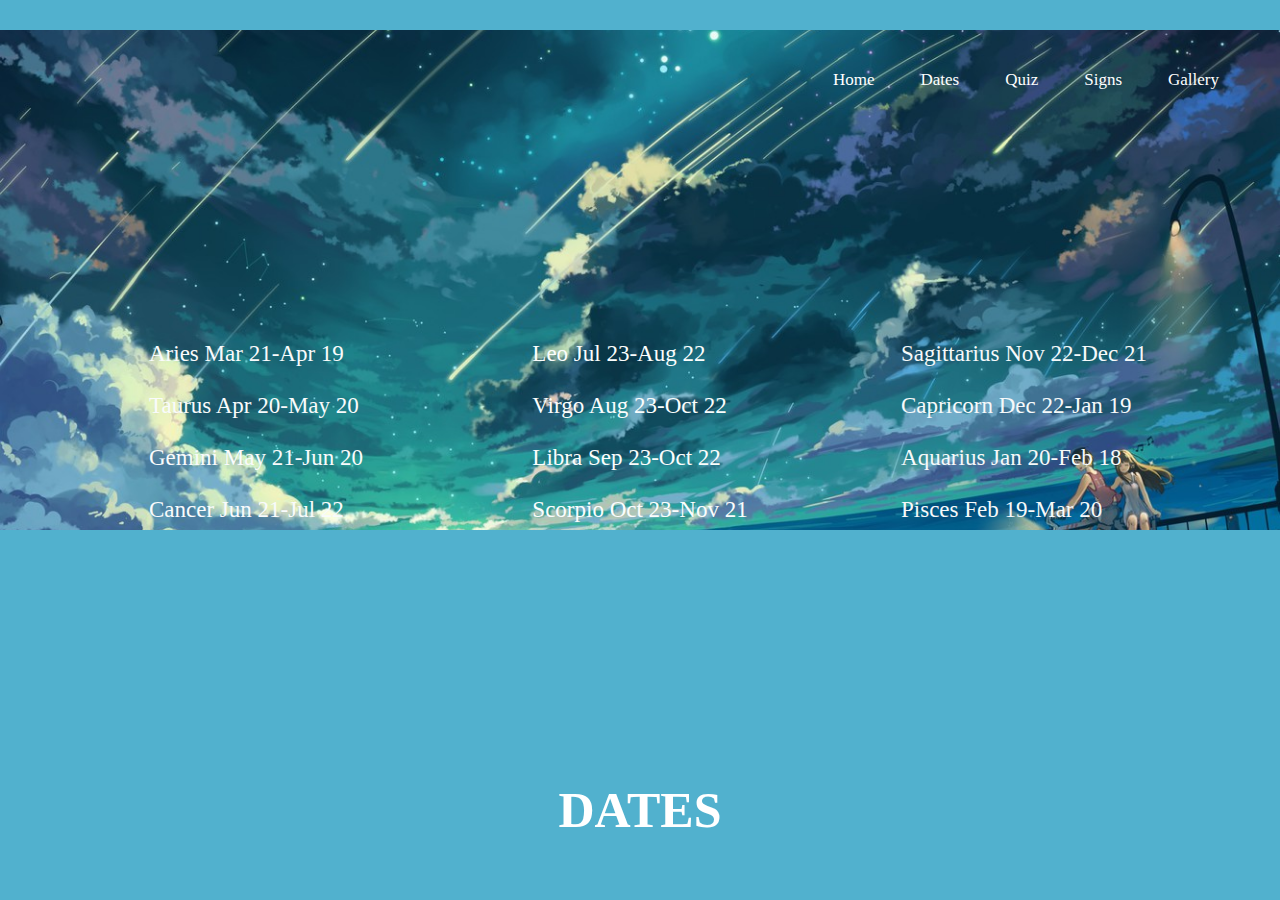
<file: website/Dates.html>
<!DOCTYPE html>
<html>
<head>
    <title>Dates</title>
    <link rel="stylesheet" type="text/css" href="Dates.css">
</head>
<body>
    <header>
        <div class="main"> 
            <nav>
            <ul>
              <li><a href="index.html">Home</a></li>
              <li><a href="Dates.html">Dates</a></li>
              <li><a href="Quiz.html">Quiz</a></li>
              <li><a href="Signs.html">Signs</a></li>
              <li><a href="Gallery.html">Gallery</a></li>
          </ul>
        </nav>
        </div>
        <div class="title">
            <h1>DATES</h1>
        </div>
        <div class="p">
                <p>Aries Mar 21-Apr 19</p>
                <br>
                <p>Taurus Apr 20-May 20</p>
                <br>
                <p>Gemini May 21-Jun 20</p>
                <br>
                <p>Cancer Jun 21-Jul 22</p>
            </div>

         <div class="p2">
                <p>Leo Jul 23-Aug 22</p>
                <br>
                <p>Virgo Aug 23-Oct 22</p>
                <br>
                <p>Libra Sep 23-Oct 22</p>
                <br>
                <p>Scorpio Oct 23-Nov 21</p>
            </div>

        <div class="p3">
                <p>Sagittarius Nov 22-Dec 21</p>
                <br>
                <p>Capricorn Dec 22-Jan 19</p>
                <br>
                <p>Aquarius Jan 20-Feb 18</p>
                <br>
                <p>Pisces Feb 19-Mar 20</p>
            </div>
    </header>

</body>
</html>
</file>
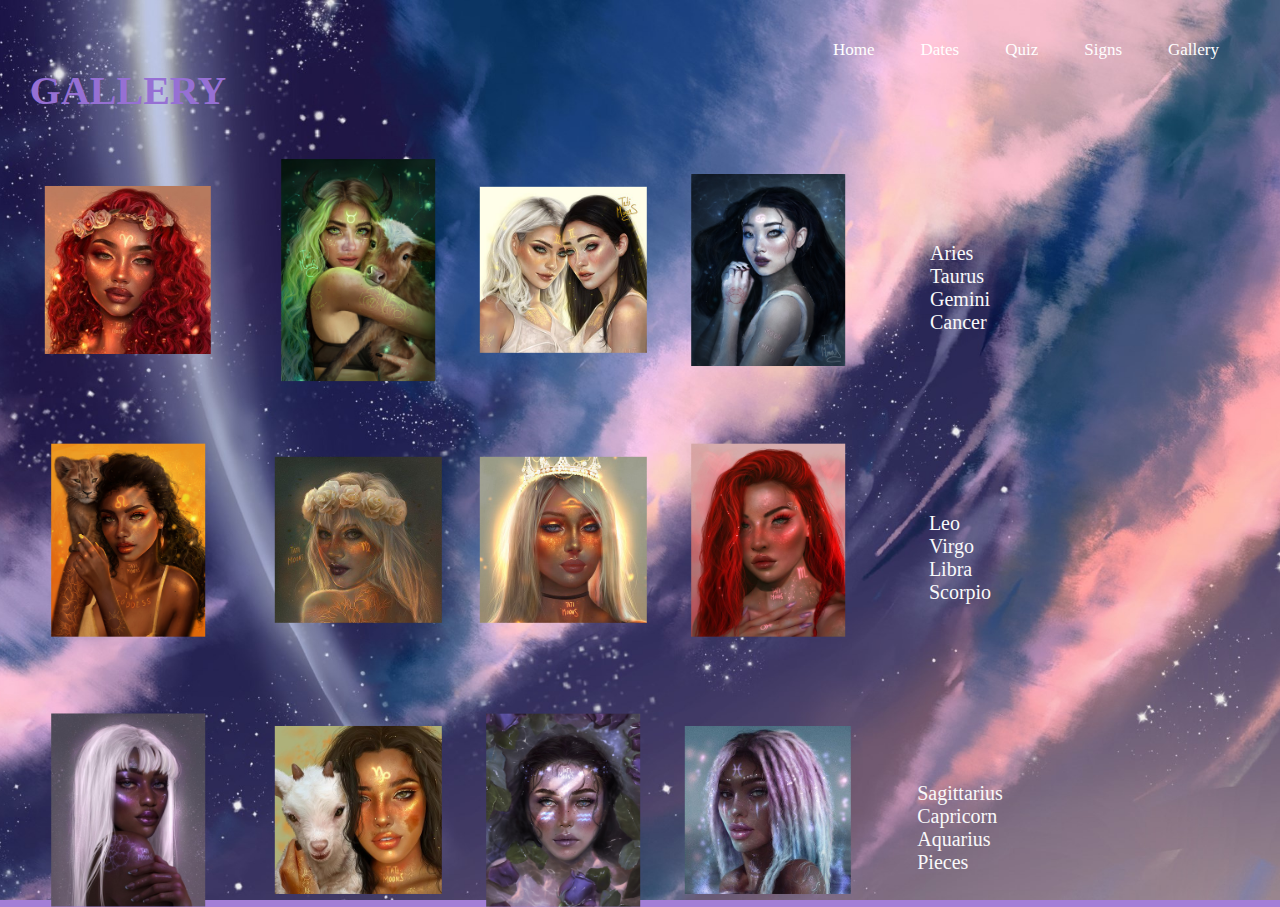
<file: website/Gallery.html>
<!DOCTYPE html>
<html>
<head>
    <title>Gallery</title>
    <link rel="stylesheet" type="text/css" href="Gallery.css">
</head>
<body>
    <header>
        <div class="main"> 
            <nav>
            <ul>
              <li><a href="index.html">Home</a></li>
              <li><a href="Dates.html">Dates</a></li>
              <li><a href="Quiz.html">Quiz</a></li>
              <li><a href="Signs.html">Signs</a></li>
              <li><a href="Gallery.html">Gallery</a></li>
          </ul>
        </nav>
        </div>
        <div class="title">
            <h1>GALLERY</h1>
        </div>
        <img src="one.jpg" class="image">
        <img src="two.jpg" class="image1">
        <img src="three.jpg" class="image2">
        <img src="four.jpg" class="image3">
        <img src="five.jpg" class="image4">
        <img src="six.jpg" class="image5">
        <img src="seven.jpg" class="image6">
        <img src="eight.jpg" class="image7">
        <img src="nine.jpg" class="image8">
        <img src="ten.jpg" class="image9">
        <img src="eleven.jpg" class="image10">
        <img src="twelve.jpg" class="image11">

        <div class="p">
            <p>Aries <br> Taurus <br> Gemini <br> Cancer </p>
        </div>
        <div class="p2">
            <p>Leo <br> Virgo <br> Libra <br> Scorpio </p>
        </div>
        <div class="p3">
            <p>Sagittarius <br> Capricorn <br> Aquarius <br> Pieces</p>
        </div>
    </header>

</body>
</html>
</file>
<file: website/Dates.css>
*{
    margin: 0;
    padding: 0;
    font-family: century Gothic;
}

body {
    background-color:#51b1ce;
}

header{
    background-image: url(3.jpg);
    height: 100vh;
    background-size: cover;
    background-position: center;
    margin-top: 30px ;
    height:500px;
}

nav ul{
    float: right;
    list-style-type: none;
    margin-top: 40px;
}

nav ul li{
    display: inline-block;
}

nav ul li a{
    text-decoration: none;
    color: #fff;
    padding: 5px 20px;
    transition: 0.6s ease; 
    border: 1px solid transparent;
    font-size: 17px;
}

nav ul li a:hover{
    background-color: #fff;
    color: #000;
}

nav ul li.active a{
    background-color: #fff;
    color: #000;
}

.main{
    max-width: 1200px;
    margin: auto;
}

.title{
    position: absolute;
    top: 90%;
    left: 50%;
    transform: translate(-50%,-50%)
}

.title h1{
    color:rgb(255, 255, 255);
    font-size: 50px;
}

.p{
    position: absolute;
    top: 48%;
    left: 20%;
    transform: translate(-50%,-50%); 
    color:rgb(249, 251, 252);
    font-size: 23px;
}

.p2{
    position: absolute;
    top: 48%;
    left: 50%;
    transform: translate(-50%,-50%); 
    color:rgb(251, 253, 253);
    font-size: 23px;
}

.p3{
    position: absolute;
    top: 48%;
    left: 80%;
    transform: translate(-50%,-50%); 
    color:rgb(246, 249, 250);
    font-size: 23px;
}
</file>
<file: website/Gallery.css>
*{
    margin: 0;
    padding: 0;
    font-family: century Gothic;
}

body {
  background-color:#a27fd6;
}

header{
  background-image: url(2.jpg);
  height: 100vh;
  background-size: cover;
  background-position: center;
}

nav ul{
    float: right;
    list-style-type: none;
    margin-top: 40px;
}

nav ul li{
    display: inline-block;
}

nav ul li a{
    text-decoration: none;
    color: #fff;
    padding: 5px 20px;
    transition: 0.6s ease; 
    border: 1px solid transparent;
    font-size: 17px;
}

nav ul li a:hover{
    background-color: #fff;
    color: #000;
}

nav ul li.active a{
    background-color: #fff;
    color: #000;
}

.main{
    max-width: 1200px;
    margin: auto;
}

.title{
    position: absolute;
    top: 10%;
    left: 10%;
    transform: translate(-50%,-50%);
}

.title h1{
    color:rgb(150, 112, 212);
    font-size: 40px;
}

.image {
    display: block;
    width: 13%;
    height: auto;
    position: absolute;
    top: 30%;
    left: 10%;
    transform: translate(-50%,-50%);
  }

  .image1 {
    display: block;
    width: 12%;
    height: auto;
    position: absolute;
    top: 30%;
    left: 28%;
    transform: translate(-50%,-50%);
  }
  
  .image2 {
    display: block;
    width: 13%;
    height: auto;
    position: absolute;
    top: 30%;
    left: 44%;
    transform: translate(-50%,-50%);
  }

  .image3 {
    display: block;
    width: 12%;
    height: auto;
    position: absolute;
    top: 30%;
    left: 60%;
    transform: translate(-50%,-50%);
  }

  .image4 {
    display: block;
    width: 12%;
    height: auto;
    position: absolute;
    top: 60%;
    left: 10%;
    transform: translate(-50%,-50%);
  }

  .image5 {
    display: block;
    width: 13%;
    height: auto;
    position: absolute;
    top: 60%;
    left: 28%;
    transform: translate(-50%,-50%);
  }

  .image6 {
    display: block;
    width: 13%;
    height: auto;
    position: absolute;
    top: 60%;
    left: 44%;
    transform: translate(-50%,-50%);
  }

  .image7 {
    display: block;
    width: 12%;
    height: auto;
    position: absolute;
    top: 60%;
    left: 60%;
    transform: translate(-50%,-50%);
  }

  .image8 {
    display: block;
    width: 12%;
    height: auto;
    position: absolute;
    top: 90%;
    left: 10%;
    transform: translate(-50%,-50%);
  }

  .image9 {
    display: block;
    width: 13%;
    height: auto;
    position: absolute;
    top: 90%;
    left: 28%;
    transform: translate(-50%,-50%);
  }

  .image10 {
    display: block;
    width: 12%;
    height: auto;
    position: absolute;
    top: 90%;
    left: 44%;
    transform: translate(-50%,-50%);
  }

  .image11 {
    display: block;
    width: 13%;
    height: auto;
    position: absolute;
    top: 90%;
    left: 60%;
    transform: translate(-50%,-50%);
  }

  p{
    position: absolute;
    top: 32%;
    left: 75%;
    transform: translate(-50%,-50%); 
    color:rgb(249, 249, 250);
    font-size: 20px;
}

.p2{
    position: absolute;
    top: 62%;
    left: 75%;
    transform: translate(-50%,-50%); 
    color:rgb(252, 252, 253);
    font-size: 20px;
}

.p3{
    position: absolute;
    top: 92%;
    left: 75%;
    transform: translate(-50%,-50%); 
    color:rgb(248, 247, 252);
    font-size: 20px;
}
</file>
